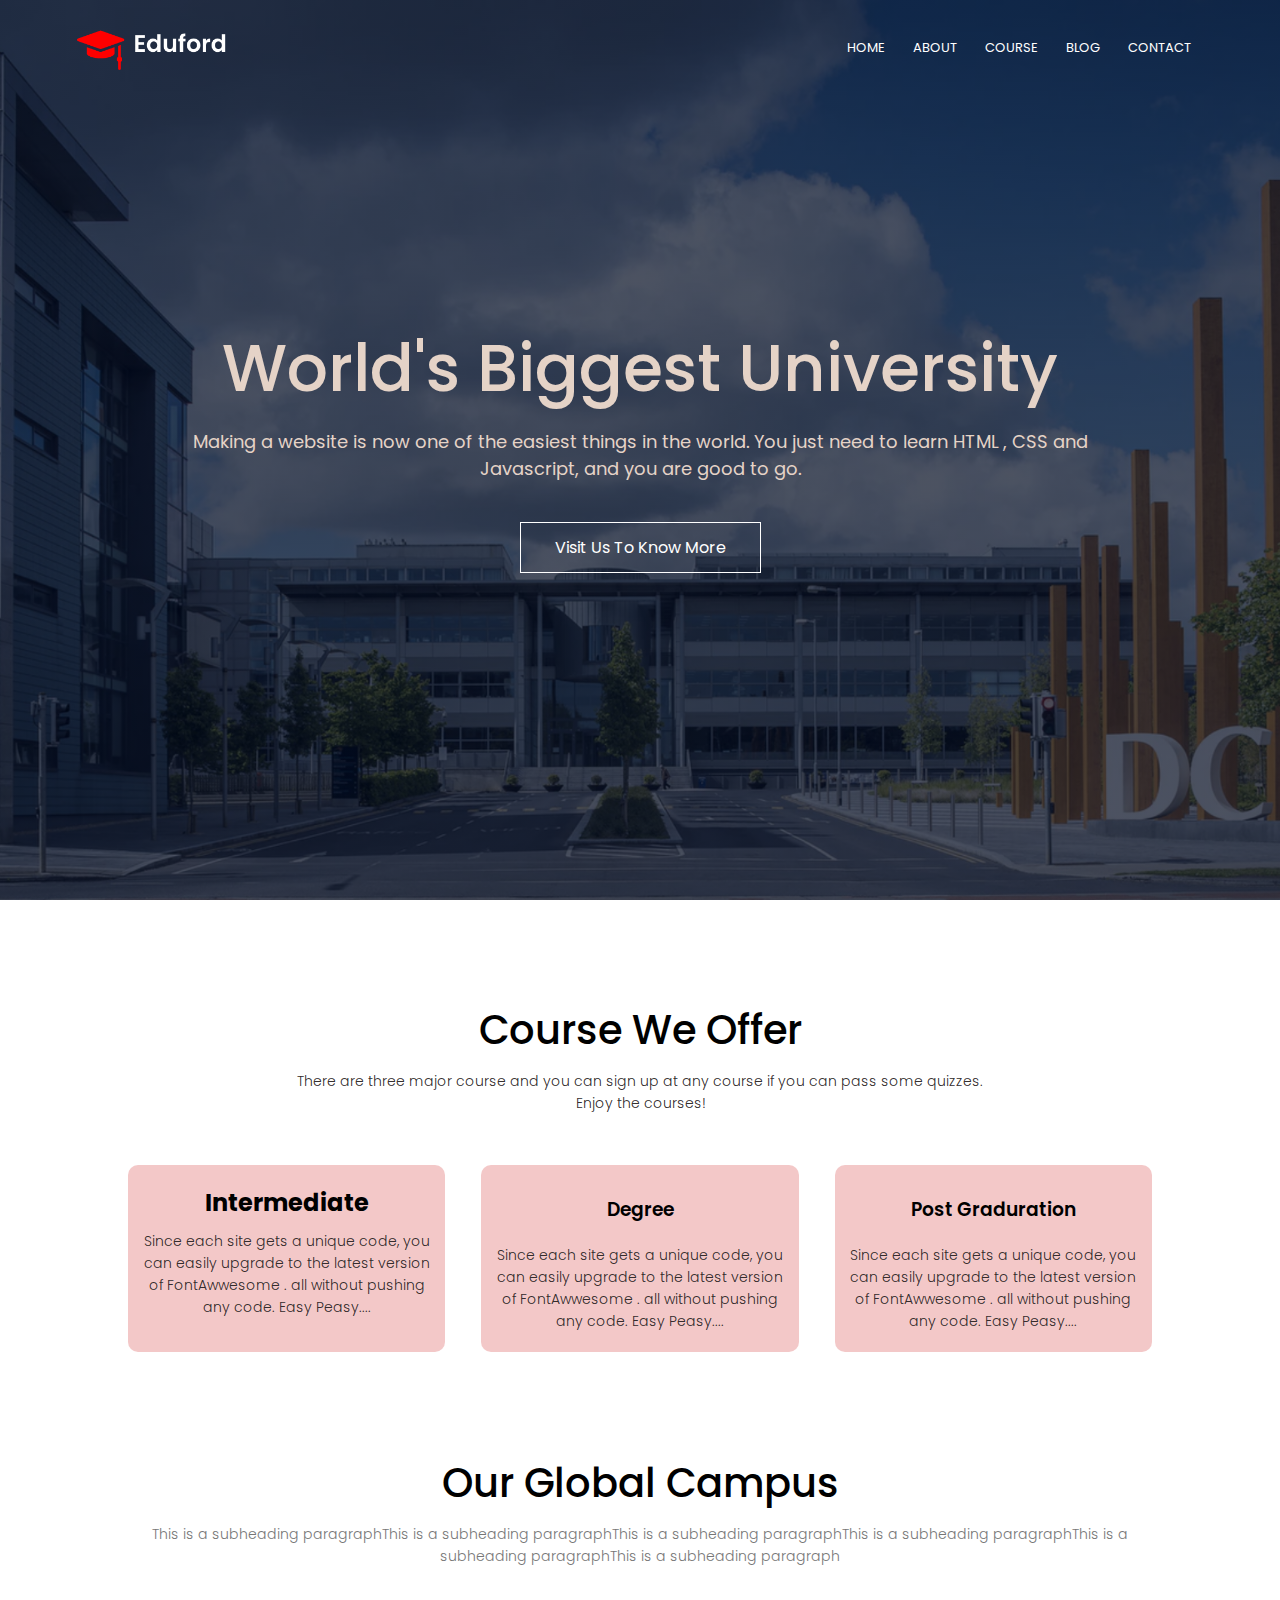
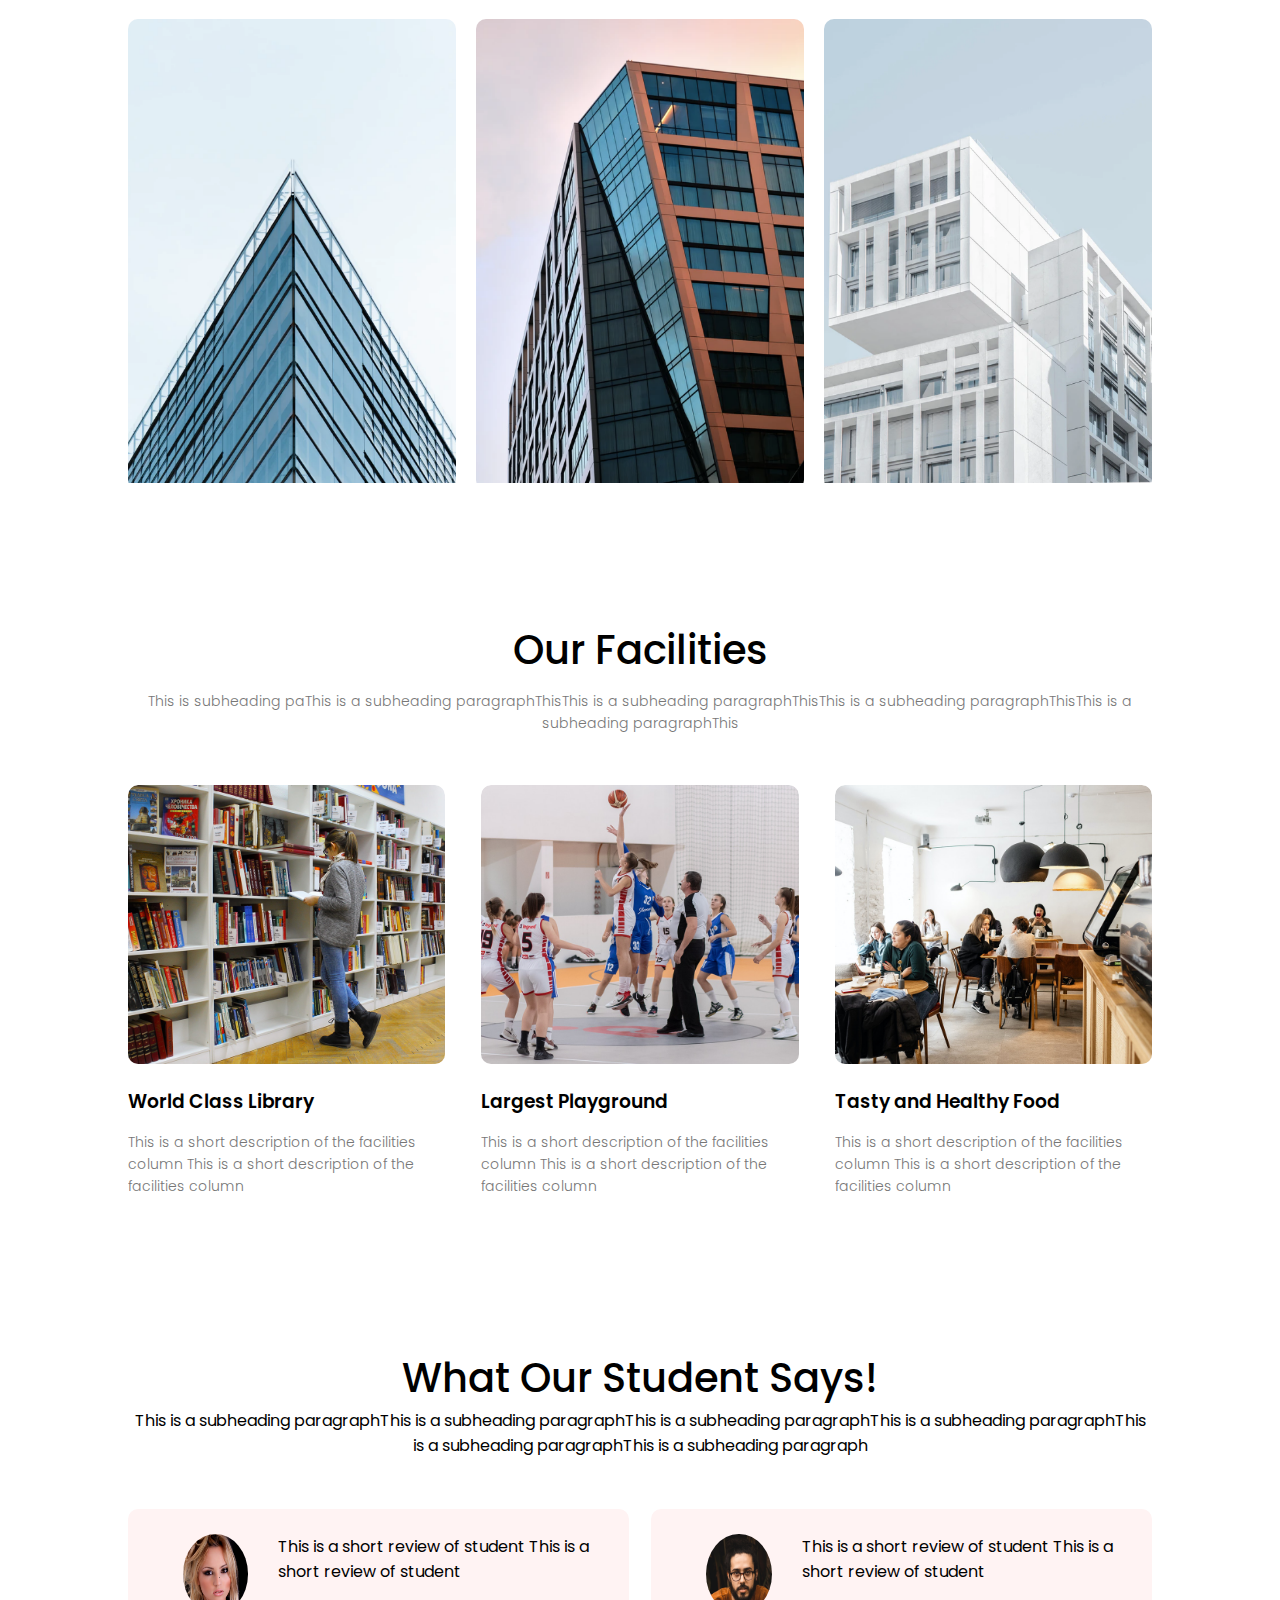
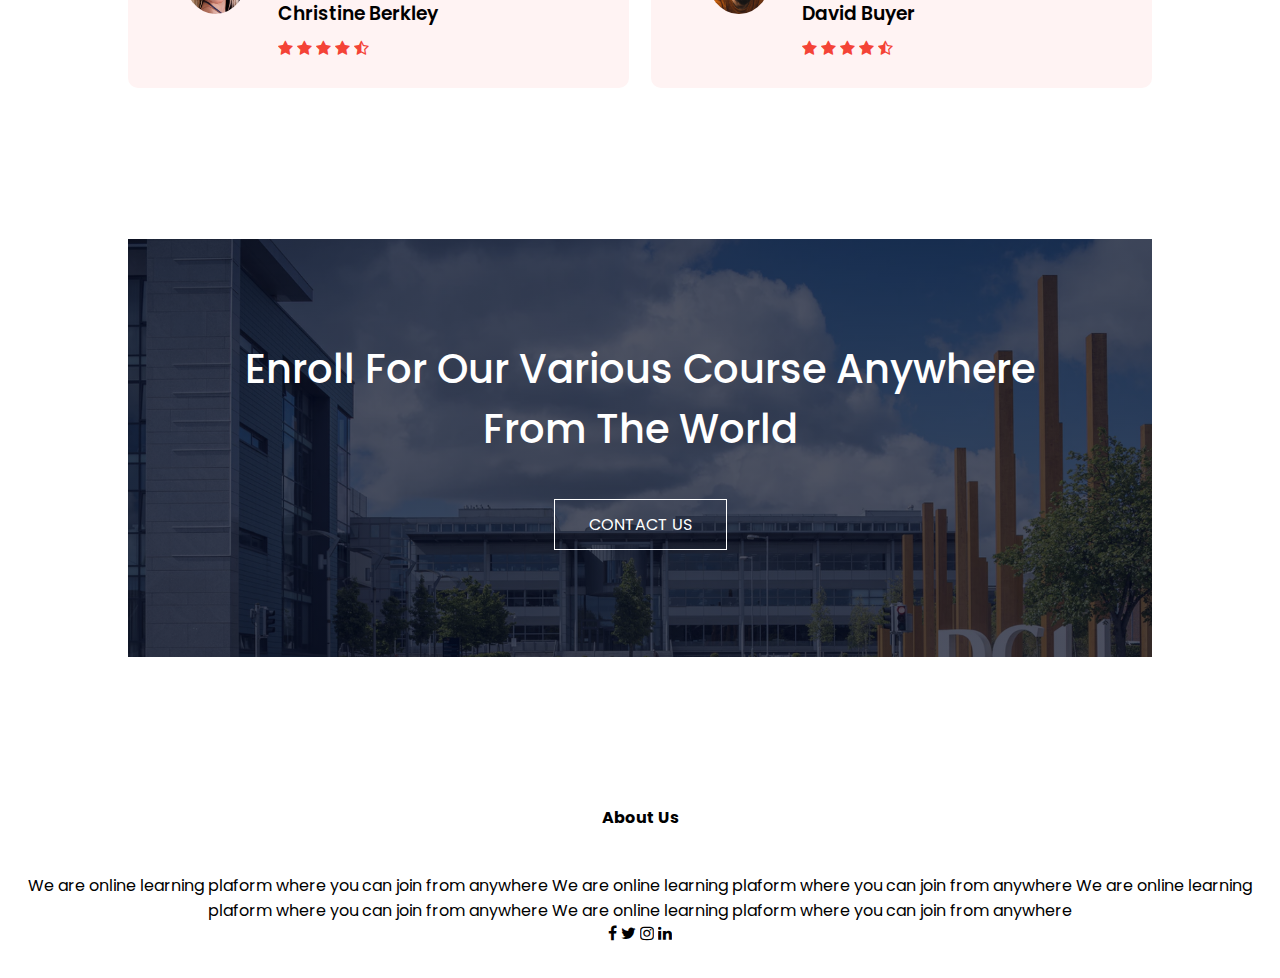
<file: index.html>
<!DOCTYPE html>
<html>
    <head>
        <!-- Meta Code for responsive webpage -->
        <meta name="viewport" content="width=device-width, initial-scale= 1.0"/>
         <!-- Google Font -->
         <link rel="preconnect" href="https://fonts.googleapis.com">
        <link rel="preconnect" href="https://fonts.gstatic.com" crossorigin>
        <link href="https://fonts.googleapis.com/css2?family=Dancing+Script&family=Poppins:wght@200;300;400;600;700&display=swap" rel="stylesheet">
        <!-- Fontawesome Icon -->
        <link rel="stylesheet" href="https://stackpath.bootstrapcdn.com/font-awesome/4.7.0/css/font-awesome.min.css">
        <!-- style.css -->
        <link rel="stylesheet" href="style.css">
        <title>University Web Design</title>
    </head>
    <body>
        <!-- Header Section -->
        <section class="header">
            <nav>
                <a href="index.html"><img src="images/logo.png"></a>
                <div class="nav-links" id="nav-links">
                    <i class="fa fa-times" onclick="hideMenu()"></i>

                    <ul>
                        <li><a href="index.html">HOME</a></li>
                        <li><a href="about.html">ABOUT</a></li>
                        <li><a href="course.html">COURSE</a></li>
                        <li><a href="blog.html">BLOG</a></li>
                        <li><a href="contact.html">CONTACT</a></li>
                    </ul>

                </div>
                <i class="fa fa-bars" onclick="showMenu()"></i>
            </nav>

            <div class="text-box">
                <h1>World's Biggest University</h1>
                <p>
                    Making a website is now one of the easiest things in the world.
                    You just need to learn HTML , CSS and<br>
                    Javascript, and you are good to go.
                </p>
                <a href="#course" class="hero-btn">Visit Us To Know More</a>
            </div>
        </section>

        <!-- Course Section -->
        <section class="course" id="course">
            <h1>Course We Offer</h1>
            <p>There are three major course and you can sign up at any course if you can pass some quizzes. <br>Enjoy the courses!</p>
            <div class="row">
                <div class="course-col">
                    <h2>Intermediate</h2>
                    <p>
                        Since each site gets a unique code, you can easily upgrade to the latest version of FontAwwesome .
                        all without pushing any code. Easy Peasy....
                    </p>
                </div>
                <div class="course-col">
                    <h3>Degree</h3>
                    <p>
                        Since each site gets a unique code, you can easily upgrade to the latest version of FontAwwesome .
                        all without pushing any code. Easy Peasy....
                    </p>
                </div>
                <div class="course-col">
                    <h3>Post Graduration</h3>
                    <p>
                        Since each site gets a unique code, you can easily upgrade to the latest version of FontAwwesome .
                        all without pushing any code. Easy Peasy....
                    </p>
                </div>
            </div>
        </section>

        <!-- Campus Section -->
        <section class="campus">
            <h1>Our Global Campus</h1>
            <p>This is a subheading paragraphThis is a subheading paragraphThis is a subheading paragraphThis is a subheading paragraphThis is a subheading paragraphThis is a subheading paragraph</p>
            <div class="row">
                <div class="campus-col">
                    <img src="images/london.png"/>
                    <div class="layer">
                        <h3>LONDON</h3>
                    </div>
                </div>

                <div class="campus-col">
                    <img src="images/newyork.png"/>
                    <div class="layer">
                        <h3>NEWYORK</h3>
                    </div>
                </div>

                <div class="campus-col">
                    <img src="images/washington.png"/>
                    <div class="layer">
                        <h3>WASHINTONDC</h3>
                    </div>
                </div>
            </div>
        </section>

        <!-- Facilities -->
        <section class="facilities">
            <h1>Our Facilities</h1>
            <p>This is subheading paThis is a subheading paragraphThisThis is a subheading paragraphThisThis is a subheading paragraphThisThis is a subheading paragraphThis</p>

            <div class="row">

                <div class="facilities-col">
                    <img src="images/library.png">
                    <h3>World Class Library</h3>
                    <p>
                        This is a short description of the facilities column
                        This is a short description of the facilities column
                    </p>
                </div>

                <div class="facilities-col">
                    <img src="images/basketball.png">
                    <h3>Largest Playground</h3>
                    <p>
                        This is a short description of the facilities column
                        This is a short description of the facilities column
                    </p>
                </div>

                <div class="facilities-col">
                    <img src="images/cafeteria.png">
                    <h3>Tasty and Healthy Food</h3>
                    <p>
                        This is a short description of the facilities column
                        This is a short description of the facilities column
                    </p>
                </div>

            </div>
        </section>

        <!-- Testimonial Section -->
        <section class="textimonial">
            <h1>What Our Student Says!</h1>
            <p>This is a subheading paragraphThis is a subheading paragraphThis is a subheading paragraphThis is a subheading paragraphThis is a subheading paragraphThis is a subheading paragraph</p>

            <div class="row">
                <div class="testimonial-col">
                    <img src="images/user1.jpg"/>

                    <div>
                        <p>
                            This is a short review of student
                            This is a short review of student
                        </p>

                        <h3>Christine Berkley</h3>
                        <i class="fa fa-star"></i>
                        <i class="fa fa-star"></i>
                        <i class="fa fa-star"></i>
                        <i class="fa fa-star"></i>
                        <i class="fa fa-star-half-o"></i>
                    </div>

                </div>    

                <div class="testimonial-col">
                        <img src="images/user2.jpg"/>
    
                    <div>
                        <p>
                            This is a short review of student   
                            This is a short review of student
                        </p>
    
                        <h3>David Buyer</h3>
                        <i class="fa fa-star"></i>
                        <i class="fa fa-star"></i>
                        <i class="fa fa-star"></i>
                        <i class="fa fa-star"></i>
                        <i class="fa fa-star-half-o"></i>
                    </div>

                </div>
            </div>
        </section>

        <!-- Call To Action Section -->
        <section class="cta">
            <h1>Enroll For Our Various Course Anywhere <br>
                From The World</h1>
            <a href="contact.html" class="hero-btn">CONTACT US</a>
        </section>

        <!-- Footer Section -->
        <section class="footer">
            <h4>About Us</h4>
            <p>
                We are online learning plaform where you can join from anywhere We are online learning plaform where you can join from anywhere 
                We are online learning plaform where you can join from anywhere We are online learning plaform where you can join from anywhere 
            </p>

            <div class="icons">
                <i class="fa fa-facebook"></i>
                <i class="fa fa-twitter"></i>
                <i class="fa fa-instagram"></i>
                <i class="fa fa-linkedin"></i>
            </div>

        </section>

        <script src="index.js"></script>

    </body>
</html>
</file>
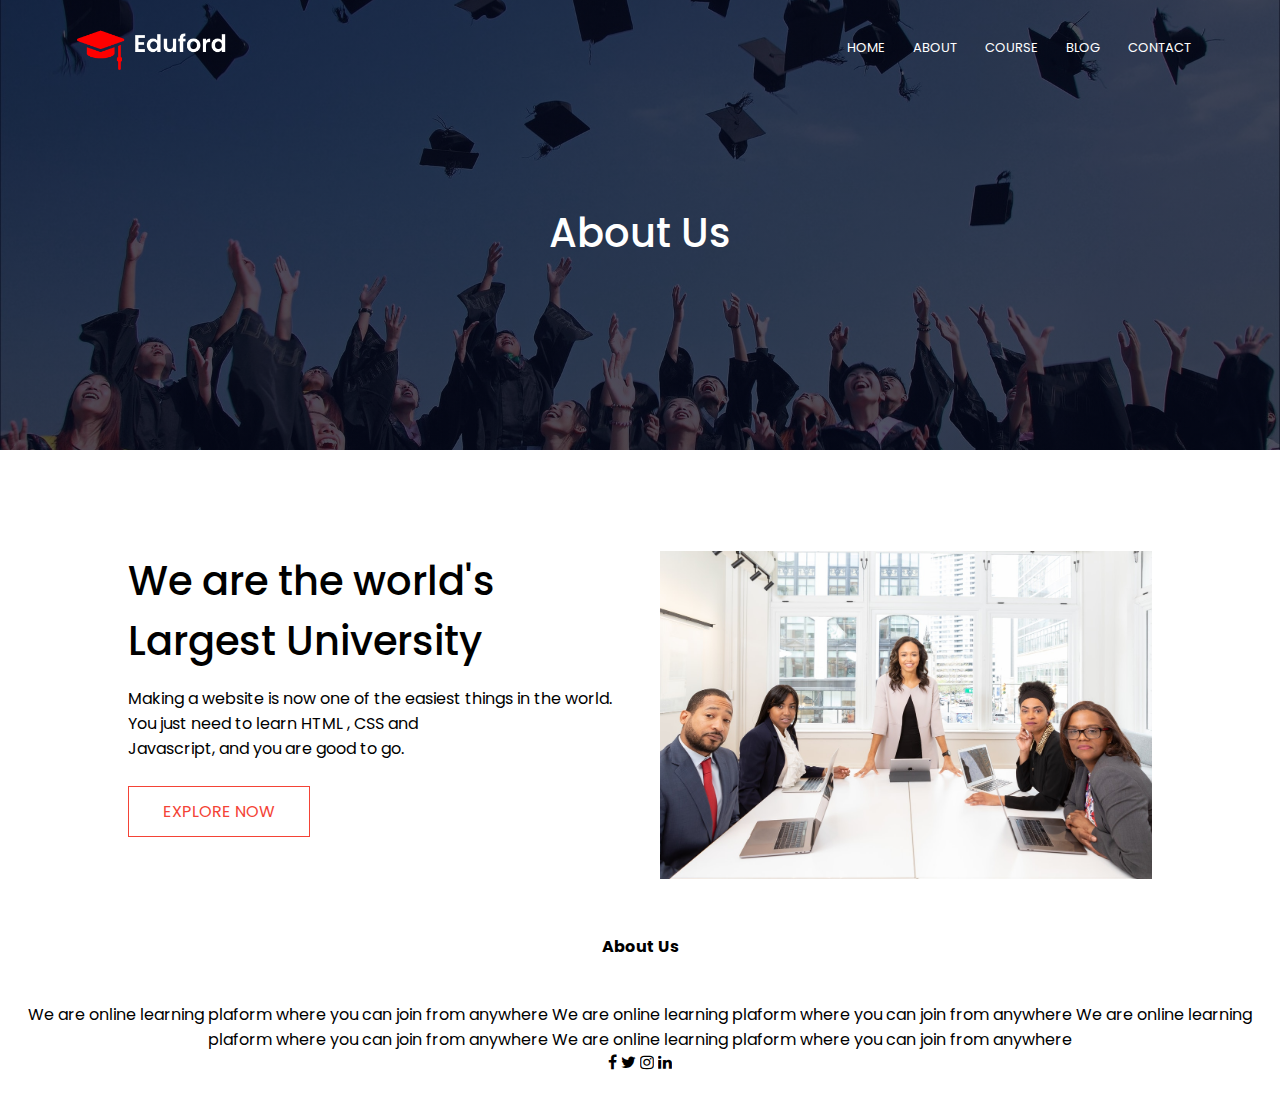
<file: about.html>
<!DOCTYPE html>
<html>
    <head>
        <!-- Meta Code for responsive webpage -->
        <meta name="viewport" content="width=device-width, initial-scale= 1.0"/>
         <!-- Google Font -->
         <link rel="preconnect" href="https://fonts.googleapis.com">
        <link rel="preconnect" href="https://fonts.gstatic.com" crossorigin>
        <link href="https://fonts.googleapis.com/css2?family=Dancing+Script&family=Poppins:wght@200;300;400;600;700&display=swap" rel="stylesheet">
        <!-- Fontawesome Icon -->
        <link rel="stylesheet" href="https://stackpath.bootstrapcdn.com/font-awesome/4.7.0/css/font-awesome.min.css">
        <!-- style.css -->
        <link rel="stylesheet" href="style.css">
        <title>University Web Design</title>
    </head>
    <body>
        <!-- Sub Header Section -->
        <section class="sub-header">
            <nav>
                <a href="index.html"><img src="images/logo.png"></a>

                <div class="nav-links" id="nav-links">
                    <i class="fa fa-times" onclick="hideMenu()"></i>
                    <ul>
                        <li><a href="index.html">HOME</a></li>
                        <li><a href="about.html">ABOUT</a></li>
                        <li><a href="course.html">COURSE</a></li>
                        <li><a href="blog.html">BLOG</a></li>
                        <li><a href="contact.html">CONTACT</a></li>
                    </ul>
                </div>
                <i class="fa fa-bars" onclick="showMenu()"></i>
            </nav>

            <h1>About Us</h1>
        </section>

        <!-- About Us Section -->
        <section class="about-us">
            <div class="row">

                <div class="about-col">
                    <h1>We are the world's Largest University</h1>
                    <p>
                        Making a website is now one of the easiest things in the world.
                        You just need to learn HTML , CSS and<br>
                        Javascript, and you are good to go.
                    </p>
                    <a href="#course" class="hero-btn red-btn">EXPLORE NOW</a>
                </div>


                <div class="about-col">
                    <img src="images/about.jpg"/>
                </div>
            </div>
        </section>

        <!-- Footer Section -->
        <section class="footer">
            <h4>About Us</h4>
            <p>
                We are online learning plaform where you can join from anywhere We are online learning plaform where you can join from anywhere 
                We are online learning plaform where you can join from anywhere We are online learning plaform where you can join from anywhere 
            </p>

            <div class="icons">
                <i class="fa fa-facebook"></i>
                <i class="fa fa-twitter"></i>
                <i class="fa fa-instagram"></i>
                <i class="fa fa-linkedin"></i>
            </div>

        </section>
        
        <script type="text/javascript" src="index.js"></script>
    
    </body>
</html>
</file>
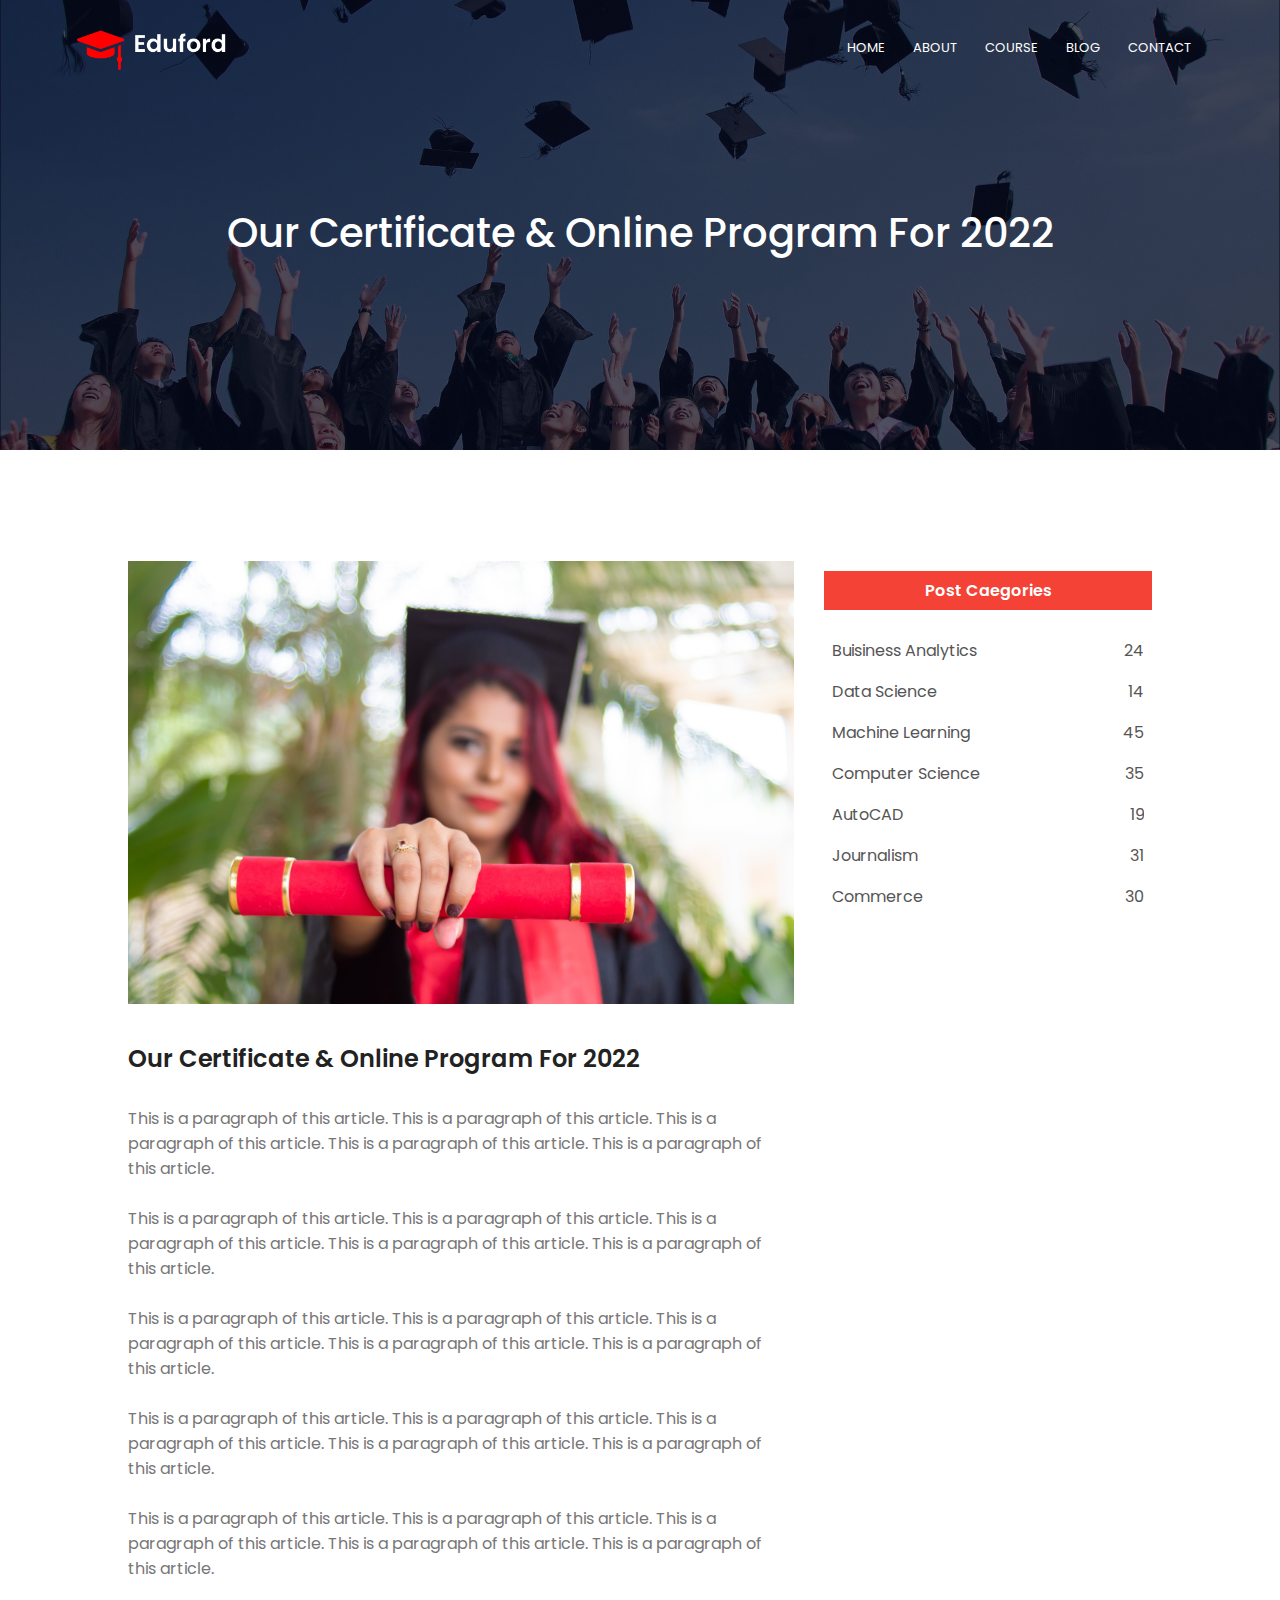
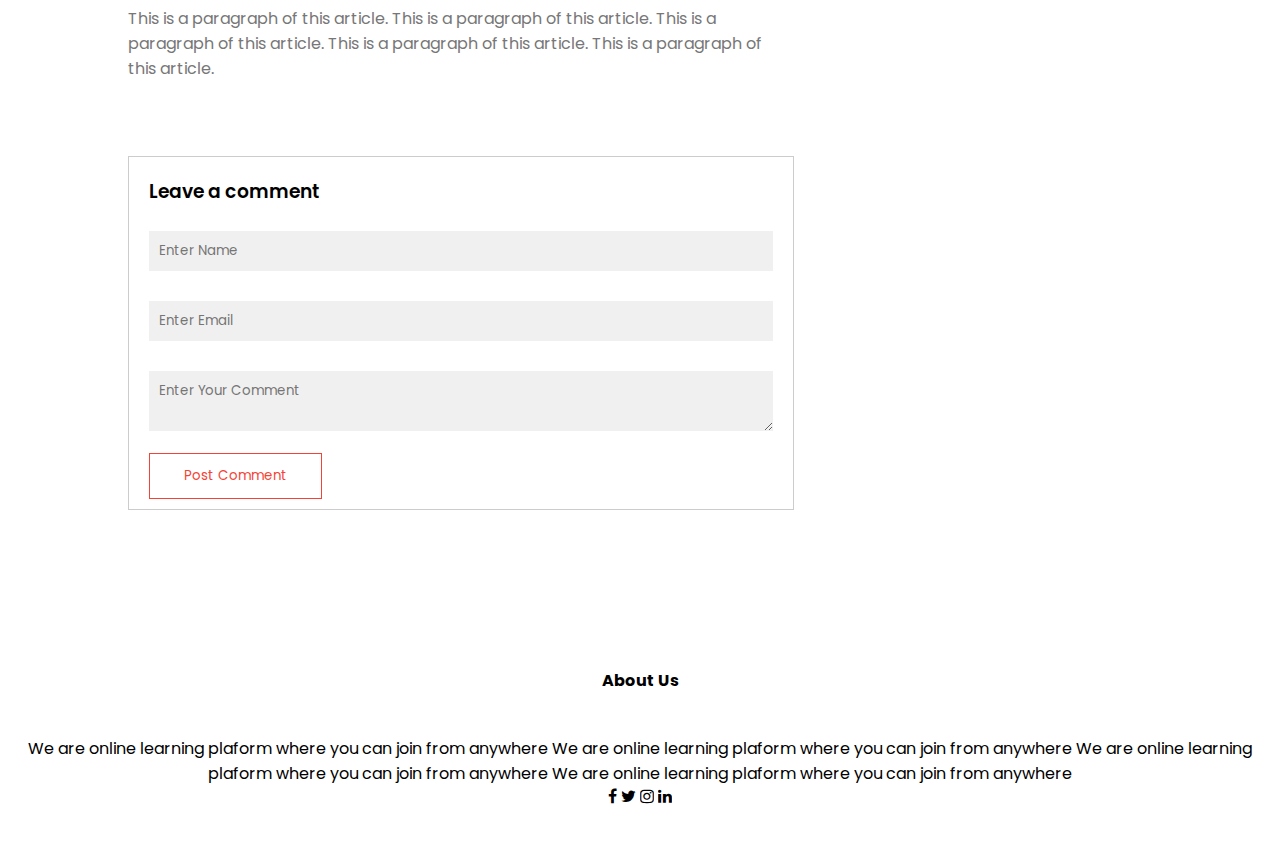
<file: blog.html>
<!DOCTYPE html>
<html>
    <head>
        <!-- Meta Code for responsive webpage -->
        <meta name="viewport" content="width=device-width, initial-scale= 1.0"/>
         <!-- Google Font -->
         <link rel="preconnect" href="https://fonts.googleapis.com">
        <link rel="preconnect" href="https://fonts.gstatic.com" crossorigin>
        <link href="https://fonts.googleapis.com/css2?family=Dancing+Script&family=Poppins:wght@200;300;400;600;700&display=swap" rel="stylesheet">
        <!-- Fontawesome Icon -->
        <link rel="stylesheet" href="https://stackpath.bootstrapcdn.com/font-awesome/4.7.0/css/font-awesome.min.css">
        <!-- style.css -->
        <link rel="stylesheet" href="style.css">
        <title>University Web Design</title>
    </head>
    <body>
        <!-- Sub Header Section -->
        <section class="sub-header">
            <nav>
                <a href="index.html"><img src="images/logo.png"></a>

                <div class="nav-links" id="nav-links">
                    <i class="fa fa-times" onclick="hideMenu()"></i>
                    <ul>
                        <li><a href="index.html">HOME</a></li>
                        <li><a href="about.html">ABOUT</a></li>
                        <li><a href="course.html">COURSE</a></li>
                        <li><a href="blog.html">BLOG</a></li>
                        <li><a href="contact.html">CONTACT</a></li>
                    </ul>
                </div>
                <i class="fa fa-bars" onclick="showMenu()"></i>
            </nav>

            <h1>Our Certificate & Online Program For 2022</h1>
        </section>

        <!-- Blog Content Section -->
        <section class="blog-content">
            <div class="row">
                <div class="blog-left">
                    <img src="images/certificate.jpg"/>
                    <h2>Our Certificate & Online Program For 2022</h2>
    
                    <p>
                        This is a paragraph of this article.
                        This is a paragraph of this article.
                        This is a paragraph of this article.
                        This is a paragraph of this article.
                        This is a paragraph of this article.
                    </p><br>
                    <p>
                        This is a paragraph of this article.
                        This is a paragraph of this article.
                        This is a paragraph of this article.
                        This is a paragraph of this article.
                        This is a paragraph of this article.
                    </p><br>
                    <p>
                        This is a paragraph of this article.
                        This is a paragraph of this article.
                        This is a paragraph of this article.
                        This is a paragraph of this article.
                        This is a paragraph of this article.
                    </p><br>
                    <p>
                        This is a paragraph of this article.
                        This is a paragraph of this article.
                        This is a paragraph of this article.
                        This is a paragraph of this article.
                        This is a paragraph of this article.
                    </p><br>
                    <p>
                        This is a paragraph of this article.
                        This is a paragraph of this article.
                        This is a paragraph of this article.
                        This is a paragraph of this article.
                        This is a paragraph of this article.
                    </p><br>
                    <p>
                        This is a paragraph of this article.
                        This is a paragraph of this article.
                        This is a paragraph of this article.
                        This is a paragraph of this article.
                        This is a paragraph of this article.
                    </p><br>
    
    
                    <div class="comment-box">
                        <h3>Leave a comment</h3>
                        <form action="" class="comment-form">
                            <input type="text" placeholder="Enter Name">
                            <input type="email" placeholder="Enter Email">
                            <textarea row="5" placeholder="Enter Your Comment"></textarea>
                            <button type="submit" class="hero-btn red-btn">Post Comment</button>
                        </form>
                    </div>
                </div>
    
                <div class="blog-right">
                    <h3>Post Caegories</h3>
                    <div>
                        <span>Buisiness Analytics</span>
                        <span>24</span>
                    </div>
    
                    <div>
                        <span>Data Science</span>
                        <span>14</span>
                    </div>
                    
                    <div>
                        <span>Machine Learning</span>
                        <span>45</span>
                    </div>
    
                    <div>
                        <span>Computer Science</span>
                        <span>35</span>
                    </div>
    
                    <div>
                        <span>AutoCAD</span>
                        <span>19</span>
                    </div>
    
                    <div>
                        <span>Journalism</span>
                        <span>31</span>
                    </div>
    
                    <div>
                        <span>Commerce</span>
                        <span>30</span>
                    </div>
                </div>
            </div>

           
        </section>

        <!-- Footer Section -->
        <section class="footer">
            <h4>About Us</h4>
            <p>
                We are online learning plaform where you can join from anywhere We are online learning plaform where you can join from anywhere 
                We are online learning plaform where you can join from anywhere We are online learning plaform where you can join from anywhere 
            </p>

            <div class="icons">
                <i class="fa fa-facebook"></i>
                <i class="fa fa-twitter"></i>
                <i class="fa fa-instagram"></i>
                <i class="fa fa-linkedin"></i>
            </div>
        </section>
        
        <script type="text/javascript" src="index.js"></script>
    
    </body>
</html>
</file>
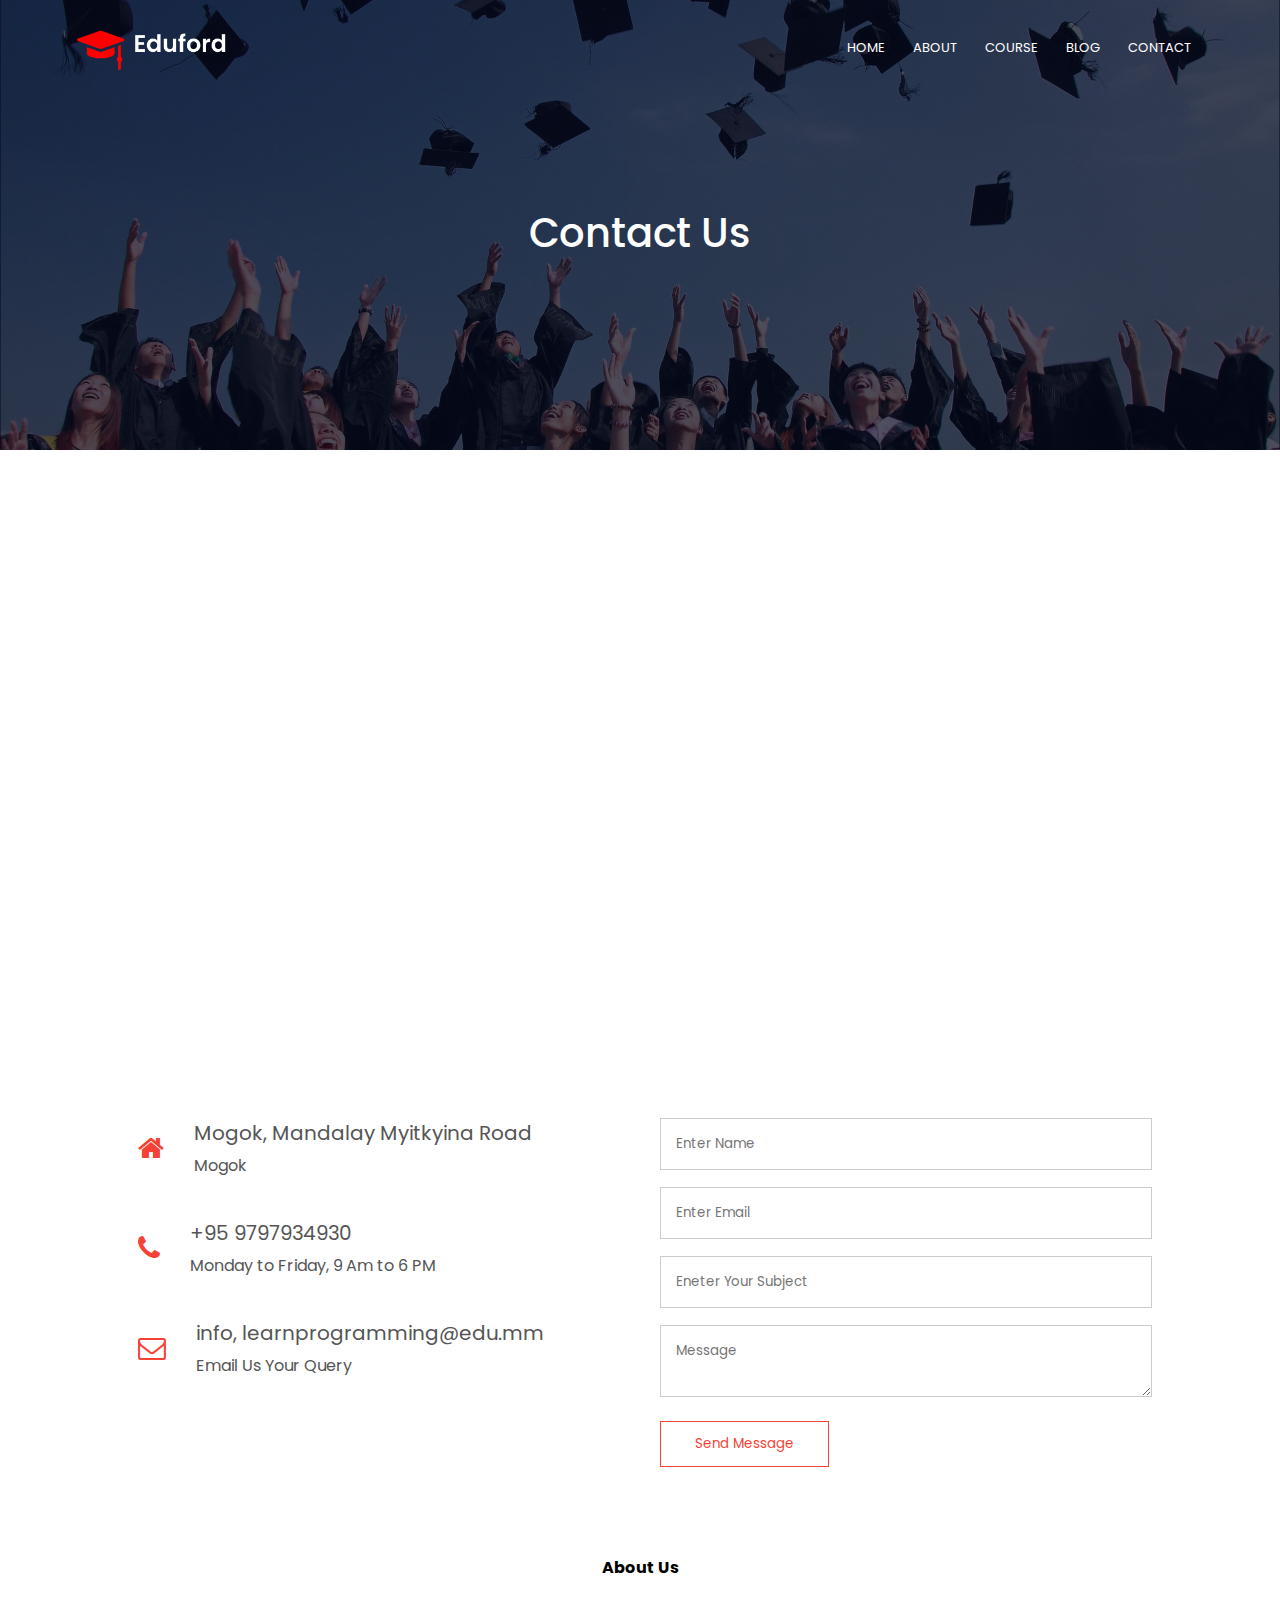
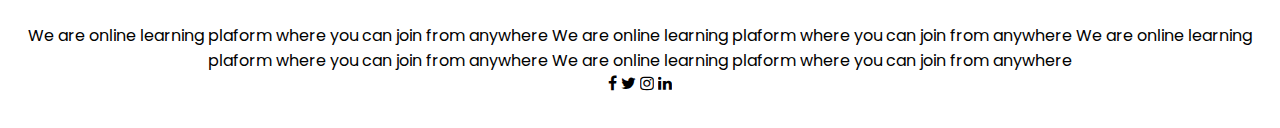
<file: contact.html>
<!DOCTYPE html>
<html>
    <head>
        <!-- Meta Code for responsive webpage -->
        <meta name="viewport" content="width=device-width, initial-scale= 1.0"/>
         <!-- Google Font -->
         <link rel="preconnect" href="https://fonts.googleapis.com">
        <link rel="preconnect" href="https://fonts.gstatic.com" crossorigin>
        <link href="https://fonts.googleapis.com/css2?family=Dancing+Script&family=Poppins:wght@200;300;400;600;700&display=swap" rel="stylesheet">
        <!-- Fontawesome Icon -->
        <link rel="stylesheet" href="https://stackpath.bootstrapcdn.com/font-awesome/4.7.0/css/font-awesome.min.css">
        <!-- style.css -->
        <link rel="stylesheet" href="style.css">
        <title>University Web Design</title>
    </head>
    <body>
        <!-- Sub Header Section -->
        <section class="sub-header">
            <nav>
                <a href="index.html"><img src="images/logo.png"></a>

                <div class="nav-links" id="nav-links">
                    <i class="fa fa-times" onclick="hideMenu()"></i>
                    <ul>
                        <li><a href="index.html">HOME</a></li>
                        <li><a href="about.html">ABOUT</a></li>
                        <li><a href="course.html">COURSE</a></li>
                        <li><a href="blog.html">BLOG</a></li>
                        <li><a href="contact.html">CONTACT</a></li>
                    </ul>
                </div>
                <i class="fa fa-bars" onclick="showMenu()"></i>
            </nav>

            <h1>Contact Us</h1>
        </section>

        <!-- Location Section -->
        <section class="location">
            <iframe src="https://www.google.com/maps/embed?pb=!1m18!1m12!1m3!1d29397.083491666363!2d96.49088130558769!3d22.92681379008678!2m3!1f0!2f0!3f0!3m2!1i1024!2i768!4f13.1!3m3!1m2!1s0x373366d766cc8a5f%3A0x7130ba9b4417f63c!2z4YCZ4YCt4YCv4YC44YCA4YCv4YCQ4YC6!5e0!3m2!1smy!2smm!4v1655196386299!5m2!1smy!2smm" width="600" height="450" style="border:0;" allowfullscreen="" loading="lazy" referrerpolicy="no-referrer-when-downgrade"></iframe>
        </section>

        <!-- Contact Us Section -->
        <section class="contact-us">
            <div class="row">
                <div class="contact-col">

                    <div>
                        <i class="fa fa-home"></i>
                        <span>
                            <h5>Mogok, Mandalay Myitkyina Road</h5>
                            <p>Mogok</p>
                        </span>
                    </div>

                    <div>
                        <i class="fa fa-phone"></i>
                        <span>
                            <h5> +95 9797934930</h5>
                            <p>Monday to Friday, 9 Am to 6 PM</p>
                        </span>
                    </div>

                    <div>
                        <i class="fa fa-envelope-o"></i>
                        <span>
                            <h5>info, learnprogramming@edu.mm</h5>
                            <p>Email Us Your Query</p>
                        </span>
                    </div>
                </div>

                <div class="contact-col">
                    <form action="">
                        <input type="text" placeholder="Enter Name" required>
                        <input type="email" placeholder="Enter Email" required>
                        <input type="text" placeholder="Eneter Your Subject" required>
                        <textarea row="5" placeholder="Message"></textarea>
                        <button type="submit" class="hero-btn red-btn">Send Message</button>
                    </form>
                </div>
            </div>
        </section>

        <!-- Footer Section -->
        <section class="footer">
            <h4>About Us</h4>
            <p>
                We are online learning plaform where you can join from anywhere We are online learning plaform where you can join from anywhere 
                We are online learning plaform where you can join from anywhere We are online learning plaform where you can join from anywhere 
            </p>

            <div class="icons">
                <i class="fa fa-facebook"></i>
                <i class="fa fa-twitter"></i>
                <i class="fa fa-instagram"></i>
                <i class="fa fa-linkedin"></i>
            </div>
        </section>

        <script type="text/javascript" src="index.js"></script>
    
    </body>
</html>
</file>
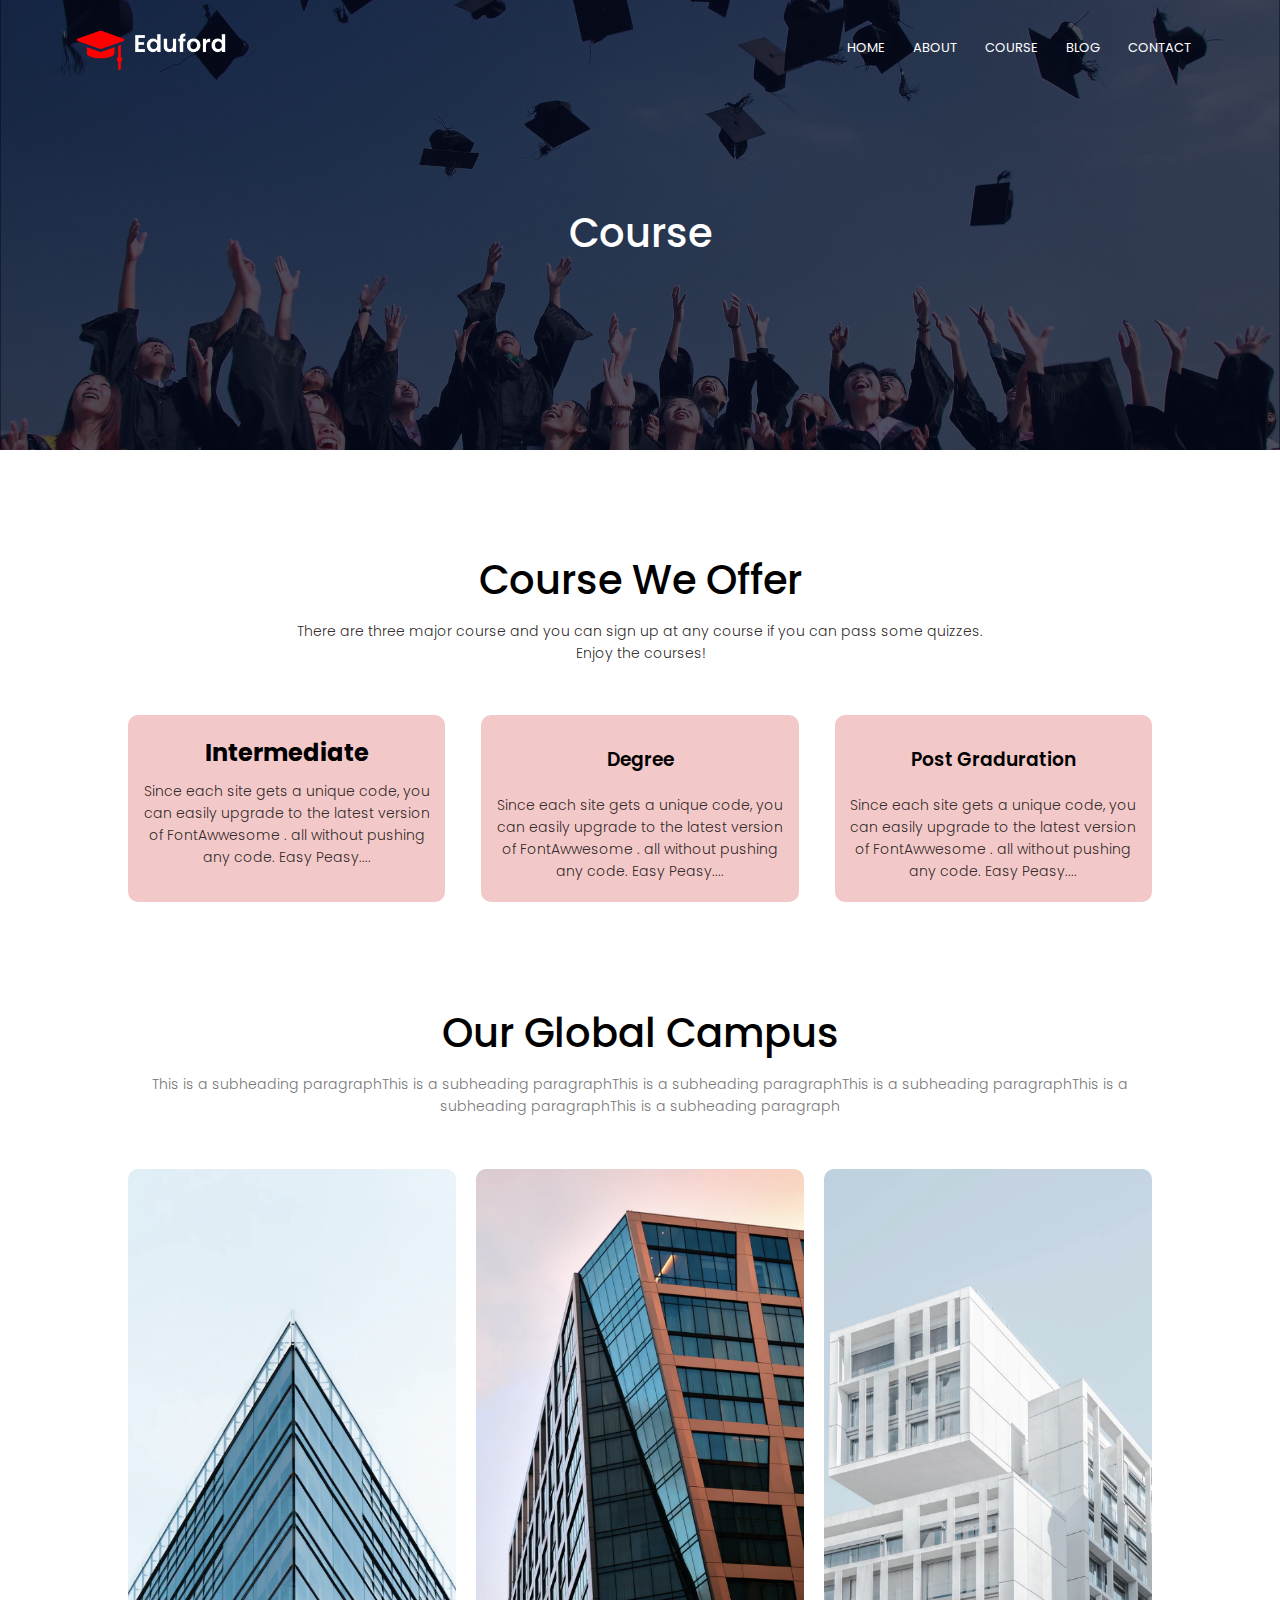
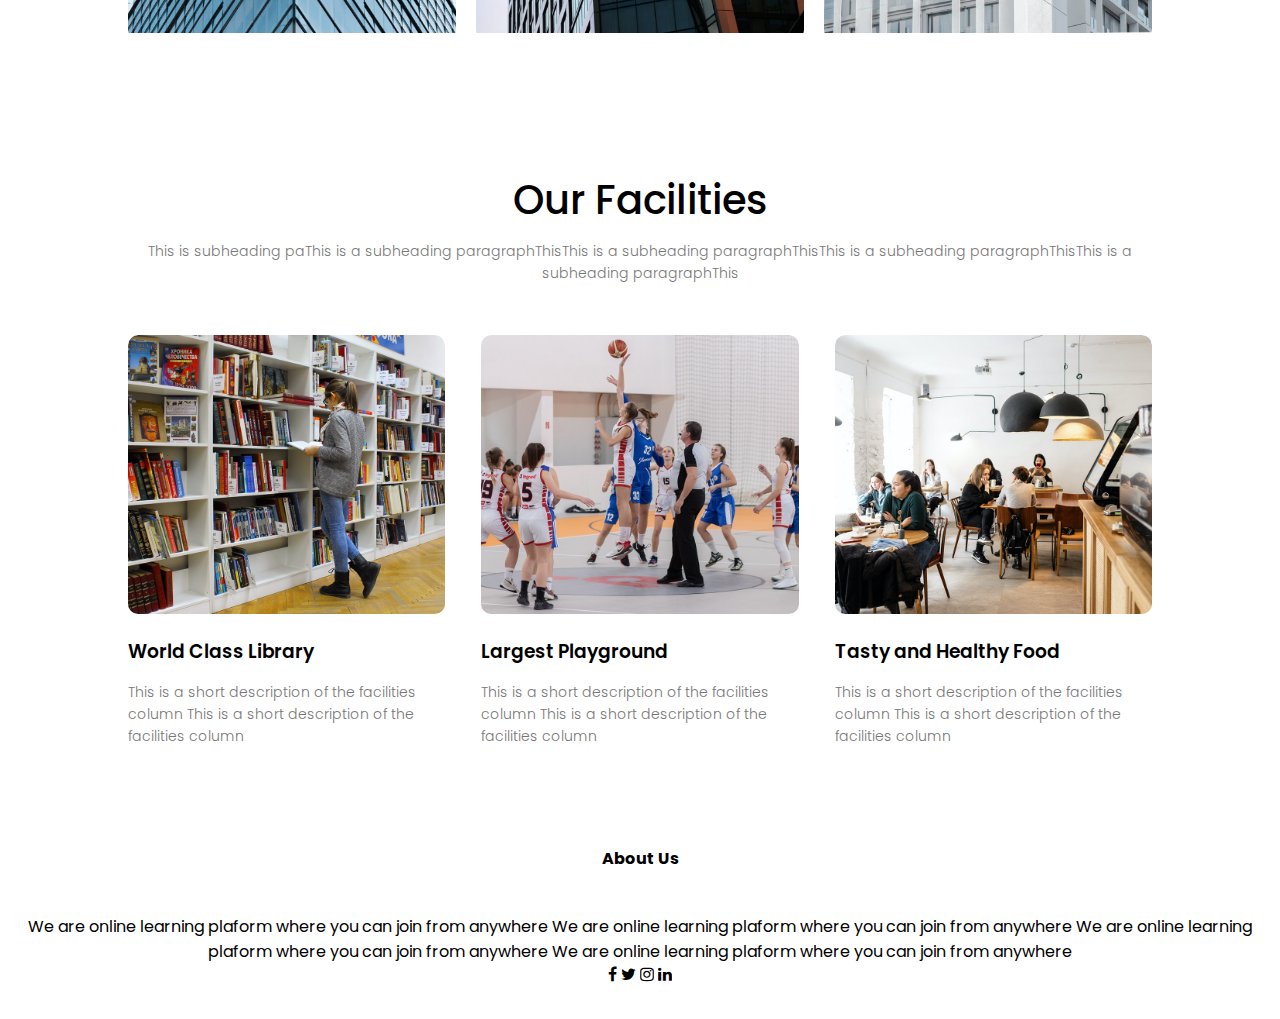
<file: course.html>
<!DOCTYPE html>
<html>
    <head>
        <!-- Meta Code for responsive webpage -->
        <meta name="viewport" content="width=device-width, initial-scale= 1.0"/>
         <!-- Google Font -->
         <link rel="preconnect" href="https://fonts.googleapis.com">
        <link rel="preconnect" href="https://fonts.gstatic.com" crossorigin>
        <link href="https://fonts.googleapis.com/css2?family=Dancing+Script&family=Poppins:wght@200;300;400;600;700&display=swap" rel="stylesheet">
        <!-- Fontawesome Icon -->
        <link rel="stylesheet" href="https://stackpath.bootstrapcdn.com/font-awesome/4.7.0/css/font-awesome.min.css">
        <!-- style.css -->
        <link rel="stylesheet" href="style.css">
        <title>University Web Design</title>
    </head>
    <body>
        <!-- Sub Header Section -->
        <section class="sub-header">
            <nav>
                <a href="index.html"><img src="images/logo.png"></a>

                <div class="nav-links" id="nav-links">
                    <i class="fa fa-times" onclick="hideMenu()"></i>
                    <ul>
                        <li><a href="index.html">HOME</a></li>
                        <li><a href="about.html">ABOUT</a></li>
                        <li><a href="course.html">COURSE</a></li>
                        <li><a href="blog.html">BLOG</a></li>
                        <li><a href="contact.html">CONTACT</a></li>
                    </ul>
                </div>
                <i class="fa fa-bars" onclick="showMenu()"></i>
            </nav>

            <h1>Course</h1>
        </section>

          <!-- Course Section -->
          <section class="course" id="course">
            <h1>Course We Offer</h1>
            <p>There are three major course and you can sign up at any course if you can pass some quizzes. <br>Enjoy the courses!</p>
            <div class="row">
                <div class="course-col">
                    <h2>Intermediate</h2>
                    <p>
                        Since each site gets a unique code, you can easily upgrade to the latest version of FontAwwesome .
                        all without pushing any code. Easy Peasy....
                    </p>
                </div>
                <div class="course-col">
                    <h3>Degree</h3>
                    <p>
                        Since each site gets a unique code, you can easily upgrade to the latest version of FontAwwesome .
                        all without pushing any code. Easy Peasy....
                    </p>
                </div>
                <div class="course-col">
                    <h3>Post Graduration</h3>
                    <p>
                        Since each site gets a unique code, you can easily upgrade to the latest version of FontAwwesome .
                        all without pushing any code. Easy Peasy....
                    </p>
                </div>
            </div>
        </section>

        <!-- Campus Section -->
        <section class="campus">
            <h1>Our Global Campus</h1>
            <p>This is a subheading paragraphThis is a subheading paragraphThis is a subheading paragraphThis is a subheading paragraphThis is a subheading paragraphThis is a subheading paragraph</p>
            <div class="row">
                <div class="campus-col">
                    <img src="images/london.png"/>
                    <div class="layer">
                        <h3>LONDON</h3>
                    </div>
                </div>

                <div class="campus-col">
                    <img src="images/newyork.png"/>
                    <div class="layer">
                        <h3>NEWYORK</h3>
                    </div>
                </div>

                <div class="campus-col">
                    <img src="images/washington.png"/>
                    <div class="layer">
                        <h3>WASHINTONDC</h3>
                    </div>
                </div>
            </div>
        </section>

        <!-- Facilities -->
        <section class="facilities">
            <h1>Our Facilities</h1>
            <p>This is subheading paThis is a subheading paragraphThisThis is a subheading paragraphThisThis is a subheading paragraphThisThis is a subheading paragraphThis</p>

            <div class="row">

                <div class="facilities-col">
                    <img src="images/library.png">
                    <h3>World Class Library</h3>
                    <p>
                        This is a short description of the facilities column
                        This is a short description of the facilities column
                    </p>
                </div>

                <div class="facilities-col">
                    <img src="images/basketball.png">
                    <h3>Largest Playground</h3>
                    <p>
                        This is a short description of the facilities column
                        This is a short description of the facilities column
                    </p>
                </div>

                <div class="facilities-col">
                    <img src="images/cafeteria.png">
                    <h3>Tasty and Healthy Food</h3>
                    <p>
                        This is a short description of the facilities column
                        This is a short description of the facilities column
                    </p>
                </div>

            </div>
        </section>

        <!-- Footer Section -->
        <section class="footer">
            <h4>About Us</h4>
            <p>
                We are online learning plaform where you can join from anywhere We are online learning plaform where you can join from anywhere 
                We are online learning plaform where you can join from anywhere We are online learning plaform where you can join from anywhere 
            </p>

            <div class="icons">
                <i class="fa fa-facebook"></i>
                <i class="fa fa-twitter"></i>
                <i class="fa fa-instagram"></i>
                <i class="fa fa-linkedin"></i>
            </div>

        </section>

        

        <script type="text/javascript" src="index.js"></script>
    
    </body>
</html>
</file>
<file: style.css>
*{
    margin: 0;
    padding: 0;
    font-family: 'Poppins', sans-serif;
    overflow-x: hidden;
}

.header{
    min-height: 100vh;
    width: 100%;
    background-image: linear-gradient(
        rgba(1,9,30,0.7),
        rgba(1,9,30,0.7)
    ),url("images/banner.png");
    background-position: center;
    background-size: cover;
    position: relative;
}

nav{
    display: flex;
    padding: 2% 6%;
    justify-content: space-between;
    align-items: center;
}

nav img{
    width: 150px;
}

.nav-links{
    flex: 1;
    text-align: right;
}

.nav-links ul li{
    list-style: none;
    padding: 8px 12px;
    position: relative;
    display: inline-block;
}

.nav-links ul li a{
    color: white;
    text-decoration: none;
    font-size: 13px;
}

.nav-links ul li::after{
    content: '';
    width: 0;
    height: 4px;
    background: rgb(243, 97, 29);
    display: block;
    margin: auto;
    transition: 0.8s;
}

.nav-links ul li:hover::after{
    width: 100%;
    height: 2px;
}

.text-box{
    width: 90%;
    color: rgb(229, 211, 199);
    position: absolute;
    top: 50%;
    left: 50%;
    transform: translate(-50%,-50%);
    text-align: center;
}

.text-box h1{
    font-size: 65px;
}

.text-box p{
    font-size: 18px;
    /* top-left-right-bottom */
    padding: 10px 0 40px;
}

.hero-btn{
    display: inline-block;
    text-decoration: none;
    color: white;
    border: 1px solid white;
    padding: 12px 34px;
    background: transparent;
    position: relative;
    cursor: pointer;
    transition: 1s;
}

.hero-btn:hover{
    background: rgb(254, 130, 63);
    border: 1px solid rgb(254, 130, 63);
}

nav .fa{
    display: none;
}

/* Media Query For Mobile */
@media(max-width: 700px){
    .text-box h1{
        font-size: 20px;
    }
    .text-box p{
        font-size: 14px;
    }
    .nav-links ul li{
        display: block;
    }
    .nav-links{
        position: absolute;
        background: rgb(254, 130, 63);
        height: 100vh;
        width: 0;
        top: 0;
        right: 0;
        z-index: 2;
        text-align: left;
        transition: 1s;
    }
    nav .fa{
        display: block;
        color: white;
        margin: 10px;
        font-size: 22px;
        cursor: pointer;
    }

    .nav-links ul{
        padding: 30px;
    }
}

/* CSS For Course Section */
.course{
    width: 80%;
    margin: auto;
    text-align: center;
    padding-top: 100px;
}

h1{
    font-size: 40px;
    font-weight: 500;
}

.course p{
    color: rgba(41, 35, 35, 0.964);
    font-size: 14px;
    font-weight: 300;
    line-height: 22px;
    padding-top: 10px;
}

.row{
    margin-top: 5%;
    display: flex;
    justify-content: space-between;
}

.course-col{
    flex-basis: 31%;
    background: rgba(238,177,177,0.7);
    border-radius: 10px;
    padding: 20px 12px;
    box-sizing: border-box;
    text-align: center;
    transition: 0.5%;
    margin-bottom: 5%;
}

h3{
    text-align: center;
    font-weight: 600;
    margin: 10px 0;
}

.course-col:hover{
    box-shadow: 0 0 20px 0px rgba(0, 0, 0, 2);
}

/* Media Query For Mobile */
@media(max-width: 700px){
    .row{
        flex-direction: column;
    }
}

/* CSS For Campus */
.campus{
    width: 80%;
    margin: auto;
    text-align: center;
    padding-top: 50px;
}

.campus p{
    color: #777;
    font-size: 14px;
    font-weight: 300;
    line-height: 22px;
    padding-top: 10px;
}

.campus-col{
    flex-basis: 32%;
    border-radius: 10px;
    margin-bottom: 30px;
    position: relative;
    overflow: hidden;
}

.campus-col img{
    width: 100%;
}

.layer{
    background: transparent;
    height: 100%;
    width: 100%;
    position: absolute;
    top: 0;
    left: 0;
    transition: 0.5s;
}

.layer:hover{
    background: rgba(238,177,177,0.7);
}

.layer h3{
    width: 100%;
    font-weight: 500;
    color: white;
    font-size: 20px;
    bottom: 0;
    left: 50%;
    transform: translate(-50%);
    position: absolute;
    opacity: 0;
    transition: 0.5s;
}

.layer:hover h3{
    bottom: 49%;
    opacity: 1;
}

/* CSS For Facilities Section */
.facilities{
    width: 80%;
    margin: auto;
    text-align: center;
    padding-top: 100px;
}

.facilities p{
    color: #777;
    font-size: 14px;
    font-weight: 300;
    line-height: 22px;
    padding-top: 10px;
}

.facilities-col{
    flex-basis: 31%;
    border-radius: 10px;
    margin-bottom: 5%;
    text-align: left;
}

.facilities-col img{
    width: 100%;
    border-radius: 10px;
}

.facilities-col p{
    padding: 0;
}

.facilities-col h3{
    margin-top: 16px;
    margin-bottom: 15px;
    text-align: left;
}

/* CSS for Testimonial */
.textimonial{
    width: 80%;
    margin: auto;
    text-align: center;
    padding-top: 100px;
}

.testimonial p{
    color: #777;
    font-size: 14px;
    font-weight: 300;
    line-height: 22px;
    padding-top: 10px;
}

.testimonial-col{
    flex-basis: 44%;
    border-radius: 10px;
    margin-bottom: 5%;
    text-align: left;
    background: #fff3f3;
    padding: 25px;
    cursor: pointer;
    display: flex;
}

.testimonial-col img{
    width: 100px;
    height: 80px;
    margin-left: 30px;
    margin-right: 30px;
    border-radius: 50%;
}

.testimonial-col p{
    padding: 0;
}

.testimonial-col h3{
    text-align: left;
    margin-top: 15px;
}

.testimonial-col .fa{
    color: #f44336;
}

/* Media Query Testimonial For Mobile */
@media(max-width: 700px){
    .testimonial-col image{
        width: 100px;
        height: 30px;
    }

    .textimonial h1{
        font-size: 30px;
    }
}

/* call to action */
.cta{
    width: 80%;
    margin: 100px auto;
    text-align: center;
    background-image: linear-gradient(
        rgba(4,9,30,0.7),
        rgba(4,9,30,0.7)
    ),url(images/banner.png);
    background-position: center;
    background-size: cover;
    padding: 100px 0;
}

.cta h1{
    color: white;
    margin-bottom: 40px;
}

/* Mobile View For cta */
@media(max-width: 700px){
    .cta h1{
        font-size: 24px;
    }
}

/* CSS For Footer */
.footer{
    width: 100%;
    text-align: center;
    padding: 30px 0;
}

.footer h4{
    margin-bottom: 25px;
    margin-top: 0 13px;
    cursor: pointer;
    padding: 18px 0;
}

/* CSS For Sub Header */
.sub-header{
    min-height: 50vh;
    width: 100%;
    background-image: linear-gradient(
        rgba(4,9,30,0.7),
        rgba(4,9,30,0.7)
    ),url('images/background.jpg');
    background-position: center;
    background-size: cover;
    color: white;
    text-align: center;
}

.sub-header h1{
    margin-top: 100px;
}

/* CSS For About Us */
.about-us{
    width: 80%;
    margin: auto;
    padding-top: 80px;
    padding-top: 50px;
}

.about-col{
    flex-basis: 48%;
    padding-bottom: 30px 2px;
}

.about-col img{
    width: 100%;
}

.about-col h1{
    padding-top: 0;
}

.about-col p{
    padding: 15px 0 25px;
}

.red-btn{
    border: 1px solid #f44336;
    color: #f44336;
    background: transparent;
}

.red-btn:hover{
    color: white;
}

/* CSS For Blog Content */
.blog-content{
    width: 80%;
    margin: auto;
    padding: 60px 0;
}

.blog-left{
    flex-basis: 65%;
}

.blog-left img{
    width: 100%;
}

.blog-left h2{
    color: #222;
    font-weight: 600;
    margin: 30px 0;
}

.blog-left p{
    color: #777;
    padding: 0;
}

.comment-box{
    border: 1px solid #ccc;
    margin: 50px 0;
    padding: 10px 20px;
}

.comment-box h3{
    text-align: left;
}

.comment-form input, .comment-form textarea{
    width: 100%;
    padding: 10px;
    margin: 15px 0;
    box-sizing: border-box;
    border: none;
    outline: none;
    background: #f0f0f0;
}

.blog-right{
    flex-basis: 32%;
}

.blog-right h3{
    background: #f44336;
    color: white;
    padding: 7px 0;
    font-size: 16px;
    margin-bottom: 20px;
}

.blog-right div{
    display: flex;
    align-items: center;
    justify-content: space-between;
    padding: 8px;
    color: #555;
    box-sizing: border-box;
}

/* Media For Mobile View Sub-Header */
@media(max-width: 700px){
    .sub-header{
        font-size: 24px;
    }
}

/* CSS For Location */
.location{
    width: 80%;
    margin: auto;
    padding: 80px 0;
}

.location iframe{
    width: 100%;
}

/* CSS For Contact Us */
.contact-us{
    width: 80%;
    margin: auto;
}

.contact-col{
    flex-basis: 48%;
    margin-bottom: 40px;
}

.contact-col div{
    display: flex;
    align-items: center;
    margin-bottom: 40px;
}

.contact-col div .fa{
    font-size: 28px;
    color: #f44336;
    margin: 10px;
    margin-right: 30px;
}

.contact-col div p{
    padding: 0;
    color: #555;
}

.contact-col div h5{
    font-size: 20px;
    margin-bottom: 5px;
    color: #555;
    font-weight: 400;
}

.contact-col input, .contact-col textarea{
    width: 100%;
    padding: 15px;
    margin-bottom: 17px;
    outline: none;
    border: 1px solid #ccc;
    box-sizing: border-box;
}
</file>
